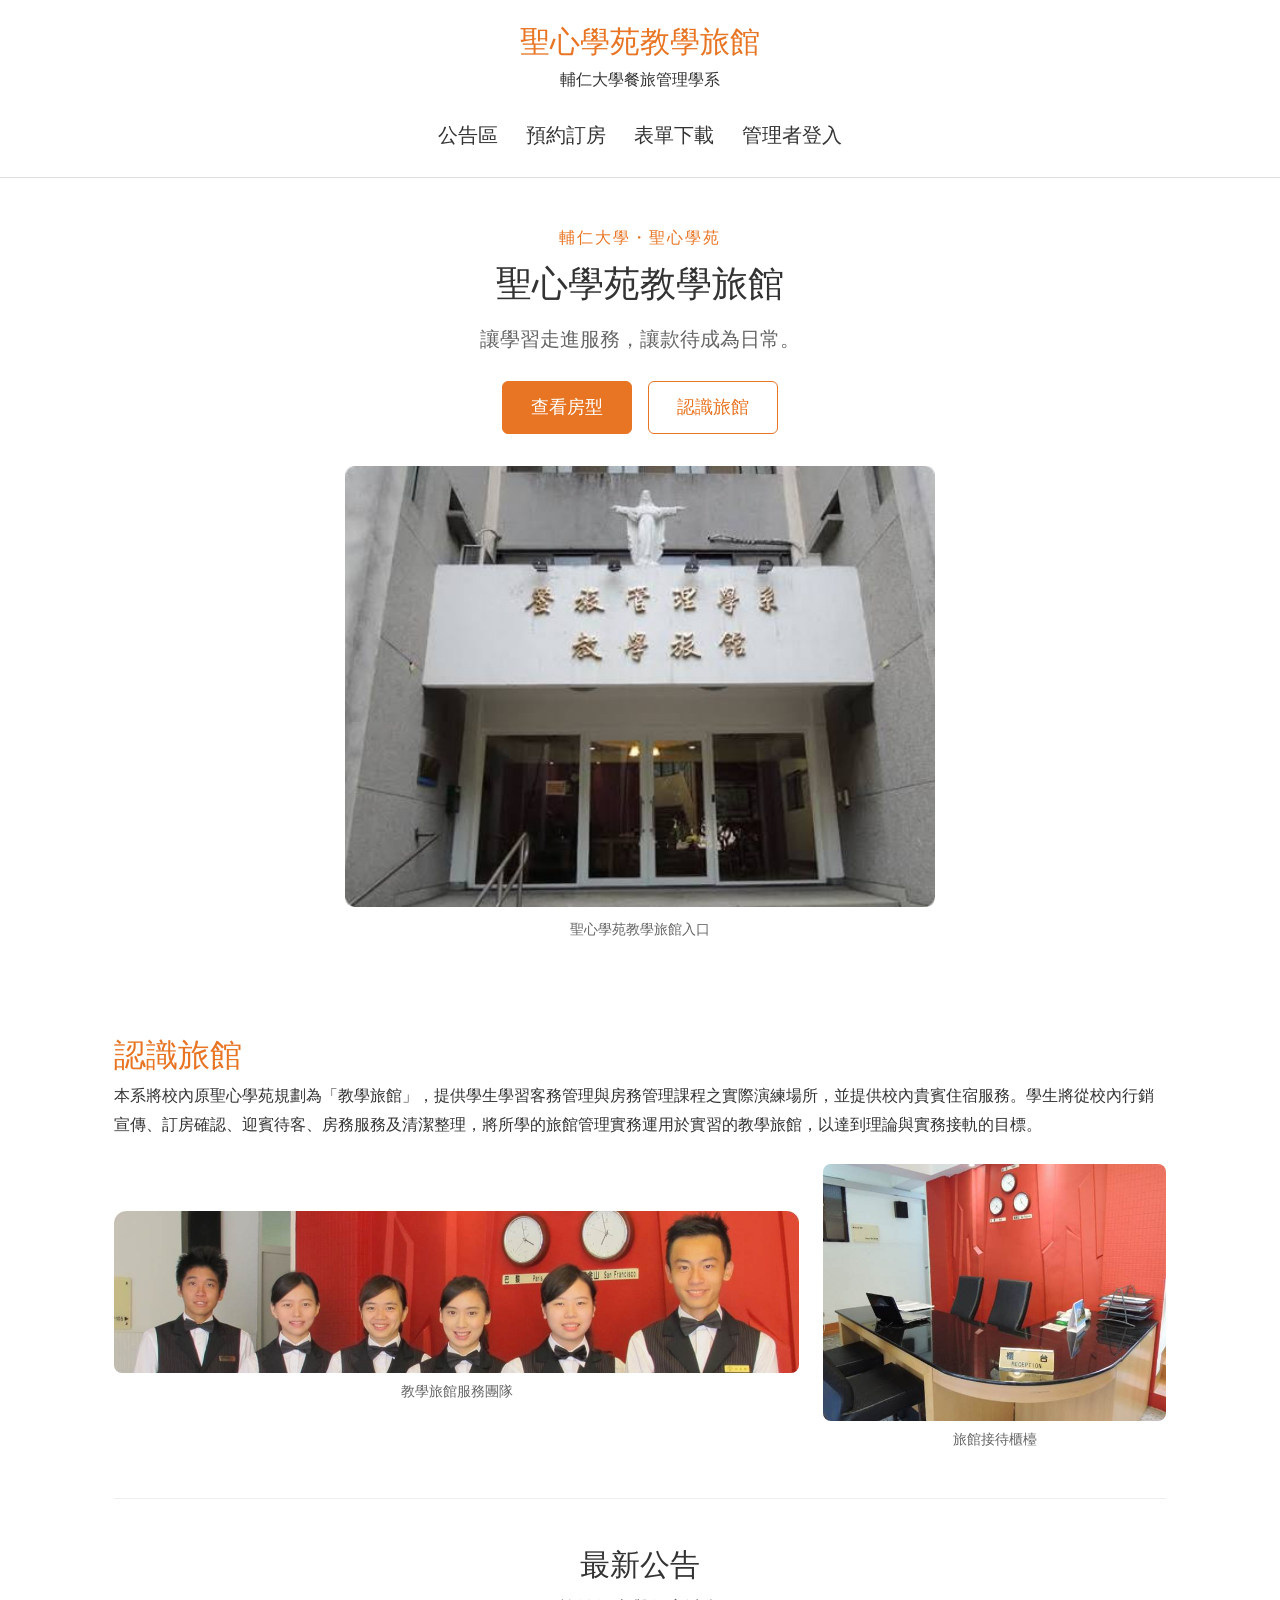
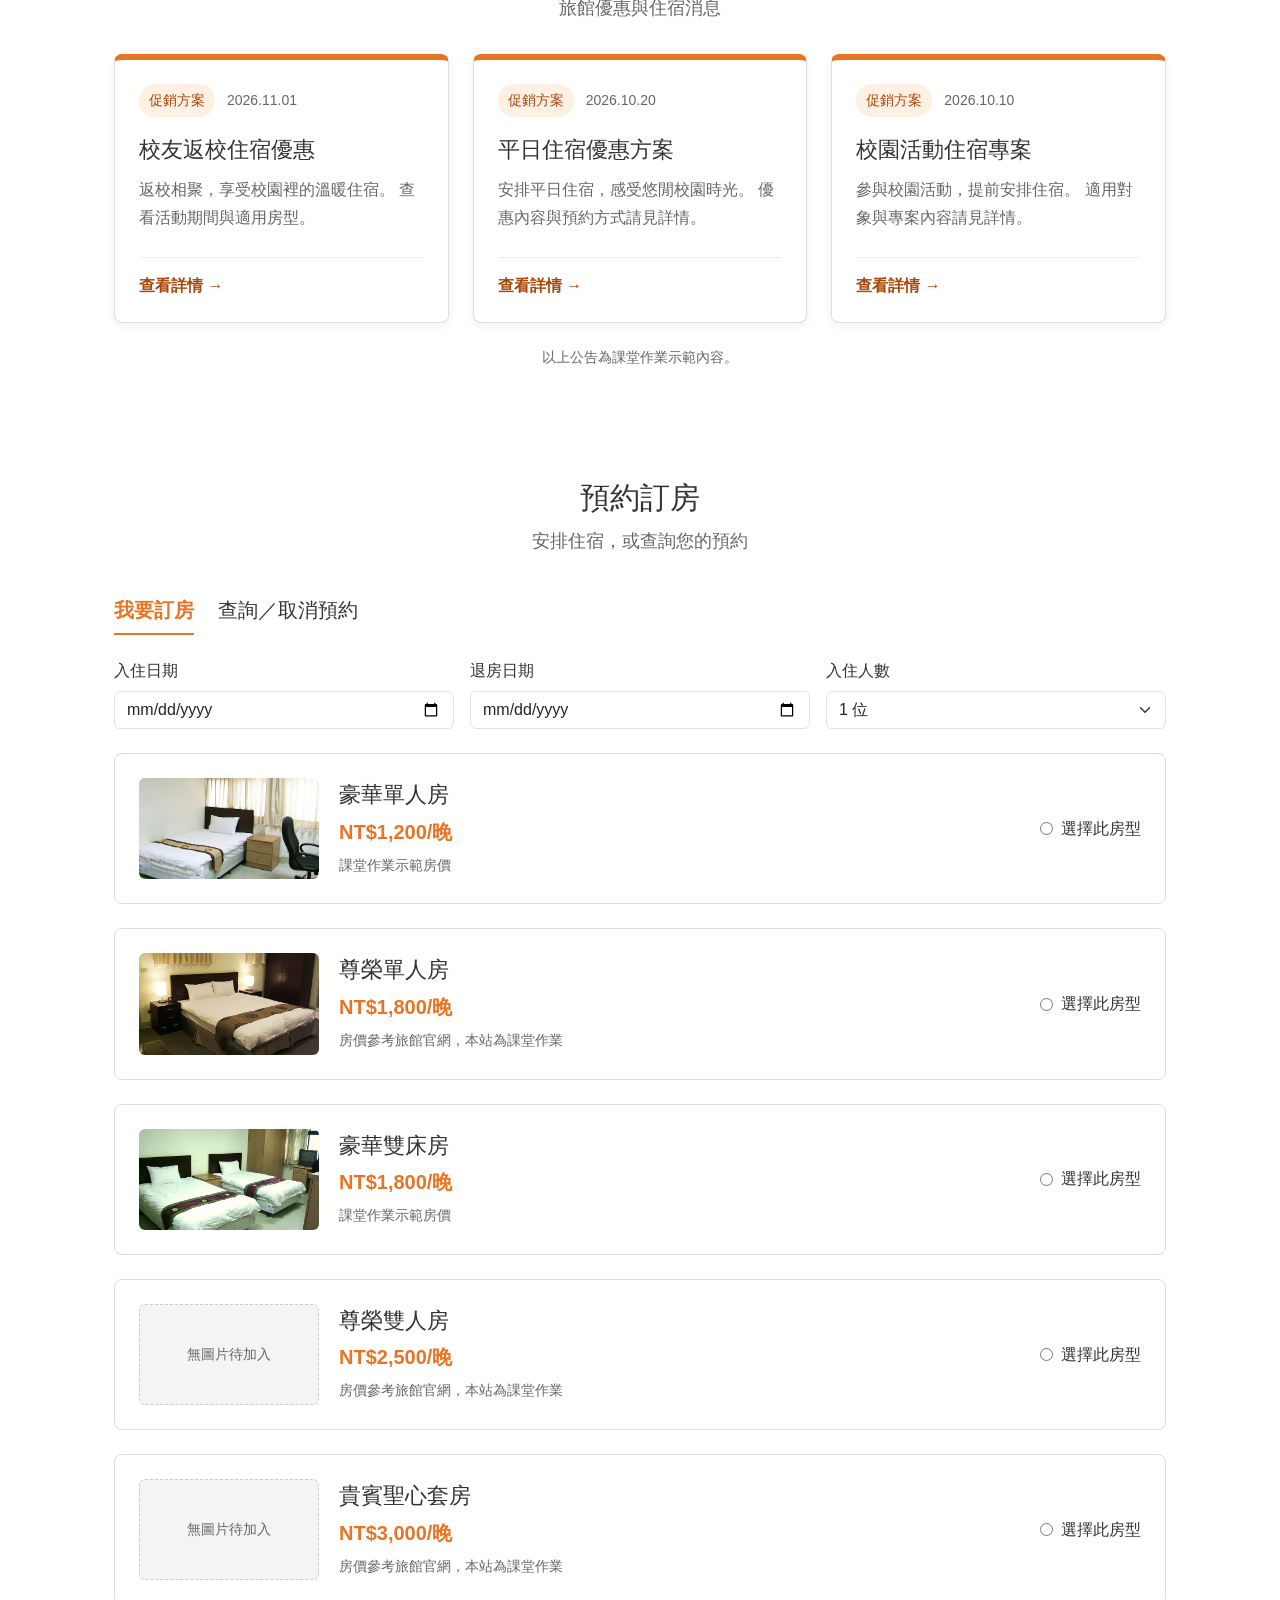
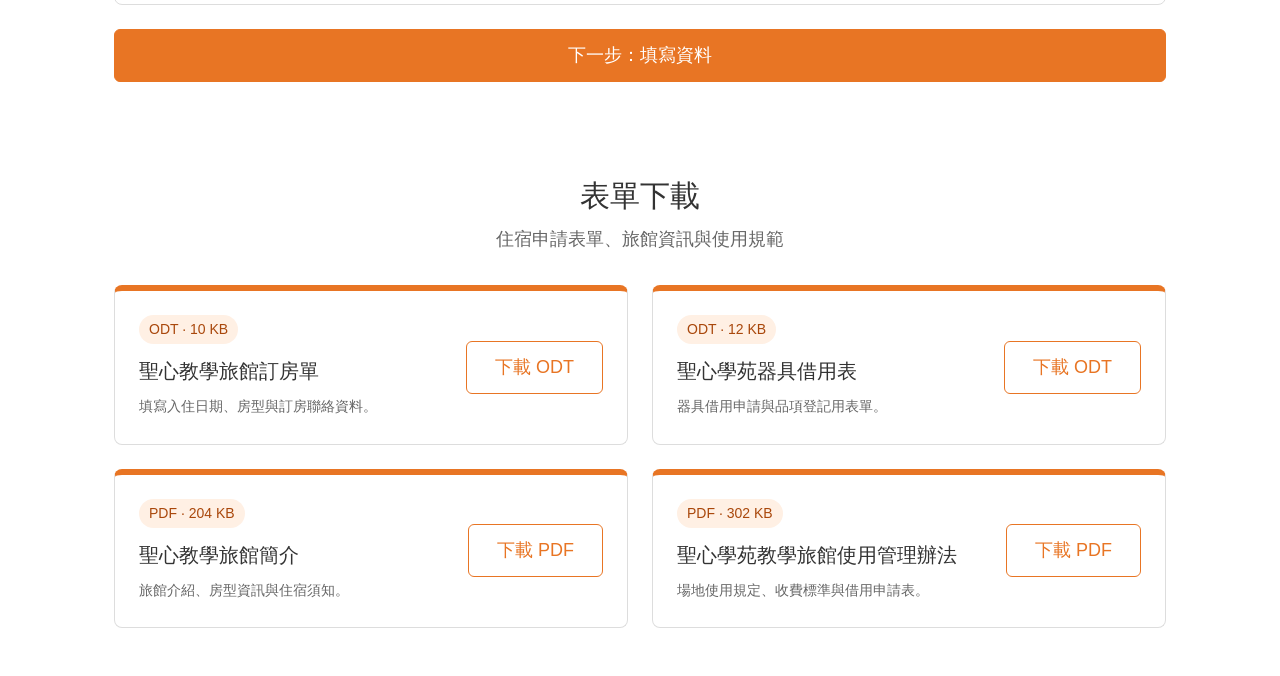
<file: 期中網站/index.html>
<!DOCTYPE html>
<html lang="zh-Hant">
  <head>
    <meta charset="UTF-8">
    <meta name="viewport" content="width=device-width, initial-scale=1.0">

    <title>聖心學苑教學旅館</title>

    <link rel="stylesheet" href="css/bootstrap.min.css">
    <link rel="stylesheet" href="style.css">
    <script src="script.js" defer></script>
  </head>

  <body id="top">
    <header class="site-header">
      <h1><a href="#top" aria-label="聖心學苑教學旅館，回到頁首">聖心學苑教學旅館</a></h1>
      <p>輔仁大學餐旅管理學系</p>

      <nav aria-label="主要導覽">
        <a href="#announcements">公告區</a>
        <a href="#booking">預約訂房</a>
        <a href="#downloads">表單下載</a>
        <button
          type="button"
          id="admin-login-button"
          data-bs-toggle="modal"
          data-bs-target="#admin-login-modal">
          管理者登入
        </button>
        <a href="#admin-panel" id="admin-panel-link" hidden>後臺管理</a>
        <button type="button" id="admin-logout" hidden>登出</button>
      </nav>
    </header>

    <main>
      <section class="hero" aria-labelledby="hero-title">
        <p class="hero-label">輔仁大學・聖心學苑</p>

        <h2 id="hero-title">聖心學苑教學旅館</h2>

        <p class="hero-description">讓學習走進服務，讓款待成為日常。</p>

        <div class="hero-actions">
          <a href="#booking" class="button-primary">查看房型</a>
          <a href="#hotel-intro" class="button-outline">認識旅館</a>
        </div>

        <figure class="hero-photo">
          <img
            src="images/hotel-entrance.jpg"
            alt="聖心學苑教學旅館入口"
            width="590"
            height="442"
          >
          <figcaption>聖心學苑教學旅館入口</figcaption>
        </figure>
      </section>
      <section id="hotel-intro">
        <h2>認識旅館</h2>

        <p>本系將校內原聖心學苑規劃為「教學旅館」，提供學生學習客務管理與房務管理課程之實際演練場所，並提供校內貴賓住宿服務。學生將從校內行銷宣傳、訂房確認、迎賓待客、房務服務及清潔整理，將所學的旅館管理實務運用於實習的教學旅館，以達到理論與實務接軌的目標。</p>

        <div class="intro-gallery">
          <figure>
            <img src="images/hotel-team.jpg" alt="聖心學苑教學旅館服務團隊合影" width="1252" height="296" loading="lazy">
            <figcaption>教學旅館服務團隊</figcaption>
          </figure>

          <figure>
            <img src="images/hotel-reception.jpg" alt="聖心學苑教學旅館接待櫃檯" width="584" height="439" loading="lazy">
            <figcaption>旅館接待櫃檯</figcaption>
          </figure>
        </div>
      </section>
      <section id="announcements">
        <div class="section-heading">
          <h2>最新公告</h2>
          <p>旅館優惠與住宿消息</p>
        </div>

        <div class="announcement-grid">
          <article class="announcement-card">
            <div class="announcement-meta">
              <span class="announcement-tag">促銷方案</span>
              <time datetime="2026-11-01">2026.11.01</time>
            </div>

            <h3>校友返校住宿優惠</h3>

            <p>
              返校相聚，享受校園裡的溫暖住宿。
              查看活動期間與適用房型。
            </p>

            <button type="button" class="announcement-detail" data-bs-toggle="modal" data-bs-target="#announcement-modal-1">
              查看詳情 →
            </button>
          </article>

          <article class="announcement-card">
            <div class="announcement-meta">
              <span class="announcement-tag">促銷方案</span>
              <time datetime="2026-10-20">2026.10.20</time>
            </div>

            <h3>平日住宿優惠方案</h3>

            <p>
              安排平日住宿，感受悠閒校園時光。
              優惠內容與預約方式請見詳情。
            </p>

            <button type="button" class="announcement-detail" data-bs-toggle="modal" data-bs-target="#announcement-modal-2">
              查看詳情 →
            </button>
          </article>

          <article class="announcement-card">
            <div class="announcement-meta">
              <span class="announcement-tag">促銷方案</span>
              <time datetime="2026-10-10">2026.10.10</time>
            </div>

            <h3>校園活動住宿專案</h3>

            <p>
              參與校園活動，提前安排住宿。
              適用對象與專案內容請見詳情。
            </p>

            <button type="button" class="announcement-detail" data-bs-toggle="modal" data-bs-target="#announcement-modal-3">
              查看詳情 →
            </button>
          </article>
        </div>

        <p class="demo-note">以上公告為課堂作業示範內容。</p>
      </section>

      <section id="booking">
        <div class="section-heading">
          <h2>預約訂房</h2>
          <p>安排住宿，或查詢您的預約</p>
        </div>

        <div class="nav nav-underline booking-tabs" role="tablist" aria-label="訂房功能">
          <button
            class="nav-link active"
            id="booking-tab"
            data-bs-toggle="tab"
            data-bs-target="#booking-panel"
            type="button"
            role="tab"
            aria-controls="booking-panel"
            aria-selected="true">
            我要訂房
          </button>

          <button
            class="nav-link"
            id="reservation-tab"
            data-bs-toggle="tab"
            data-bs-target="#reservation-panel"
            type="button"
            role="tab"
            aria-controls="reservation-panel"
            aria-selected="false">
            查詢／取消預約
          </button>
        </div>

        <div class="tab-content">
          <div class="tab-pane fade show active" id="booking-panel" role="tabpanel" aria-labelledby="booking-tab" tabindex="0">
            <form id="room-step" class="collapse show" data-bs-parent="#booking-panel">
              <div class="row g-3">
                <div class="col-md-4">
                  <label for="check-in" class="form-label">入住日期</label>
                  <input type="date" id="check-in" name="check-in" class="form-control" required>
                </div>

                <div class="col-md-4">
                  <label for="check-out" class="form-label">退房日期</label>
                  <input type="date" id="check-out" name="check-out" class="form-control" required>
                </div>

                <div class="col-md-4">
                  <label for="guest-count" class="form-label">入住人數</label>
                  <select id="guest-count" name="guest-count" class="form-select">
                    <option value="1">1 位</option>
                    <option value="2">2 位</option>
                  </select>
                </div>
              </div>

              <article class="room-card">
                <img class="room-media" src="images/deluxe-single.jpg" alt="豪華單人房，設有一張單人床與書桌" width="598" height="306" loading="lazy">
                <div>
                  <h3>豪華單人房</h3>
                  <p class="room-price">NT$1,200/晚</p>
                  <p class="room-note">課堂作業示範房價</p>
                </div>

                <label class="room-choice">
                  <input type="radio" name="room-type" value="deluxe-single" required>
                  選擇此房型
                </label>
              </article>

              <article class="room-card">
                <img class="room-media" src="images/premium-single.jpg" alt="尊榮單人房，設有床鋪與床頭燈" width="640" height="360" loading="lazy">
                <div>
                  <h3>尊榮單人房</h3>
                  <p class="room-price">NT$1,800/晚</p>
                  <p class="room-note">房價參考旅館官網，本站為課堂作業</p>
                </div>

                <label class="room-choice">
                  <input type="radio" name="room-type" value="premium-single" required>
                  選擇此房型
                </label>
              </article>

              <article class="room-card">
                <img class="room-media" src="images/deluxe-twin.jpg" alt="豪華雙床房，設有兩張單人床" width="640" height="360" loading="lazy">
                <div>
                  <h3>豪華雙床房</h3>
                  <p class="room-price">NT$1,800/晚</p>
                  <p class="room-note">課堂作業示範房價</p>
                </div>

                <label class="room-choice">
                  <input type="radio" name="room-type" value="deluxe-twin" required>
                  選擇此房型
                </label>
              </article>

              <article class="room-card">
                <div class="room-media room-placeholder">無圖片待加入</div>
                <div>
                  <h3>尊榮雙人房</h3>
                  <p class="room-price">NT$2,500/晚</p>
                  <p class="room-note">房價參考旅館官網，本站為課堂作業</p>
                </div>

                <label class="room-choice">
                  <input type="radio" name="room-type" value="premium-double" required>
                  選擇此房型
                </label>
              </article>

              <article class="room-card">
                <div class="room-media room-placeholder">無圖片待加入</div>
                <div>
                  <h3>貴賓聖心套房</h3>
                  <p class="room-price">NT$3,000/晚</p>
                  <p class="room-note">房價參考旅館官網，本站為課堂作業</p>
                </div>

                <label class="room-choice">
                  <input type="radio" name="room-type" value="vip-suite" required>
                  選擇此房型
                </label>
              </article>

              <button type="submit" class="button-primary booking-next" id="booking-next">
                下一步：填寫資料
              </button>
            </form>

            <div id="guest-details" class="collapse mt-4" data-bs-parent="#booking-panel">
              <h3 class="fs-4 mb-3">填寫預約資料</h3>

              <div class="row g-3">
                <div class="col-md-6">
                  <label for="guest-name" class="form-label">姓名</label>
                  <input type="text" id="guest-name" name="guest-name" class="form-control" autocomplete="name">
                </div>

                <div class="col-md-6">
                  <label for="guest-phone" class="form-label">聯絡電話</label>
                  <input type="tel" id="guest-phone" name="guest-phone" class="form-control" autocomplete="tel">
                </div>

                <div class="col-md-6">
                  <label for="guest-email" class="form-label">Email</label>
                  <input type="email" id="guest-email" name="guest-email" class="form-control" autocomplete="email">
                </div>

                <div class="col-md-6">
                  <label for="guest-identity" class="form-label">住宿身分</label>
                  <select id="guest-identity" name="guest-identity" class="form-select">
                    <option value="">請選擇住宿身分</option>
                    <option value="invited-guest">系所邀請之貴賓</option>
                    <option value="alumni">校友</option>
                    <option value="event-participant">輔大活動參與者</option>
                  </select>
                </div>

                <div class="col-12">
                  <label for="guest-note" class="form-label">備註（選填）</label>
                  <textarea id="guest-note" name="guest-note" class="form-control" rows="3" placeholder="如有特殊需求，請在這裡填寫。"></textarea>
                </div>

                <div class="booking-actions">
                  <button
                    type="button"
                    class="button-outline"
                    id="booking-back"
                    data-bs-toggle="collapse"
                    data-bs-target="#room-step"
                    aria-expanded="true"
                    aria-controls="room-step">
                    返回選房
                  </button>

                  <button type="button" class="button-primary" id="booking-confirm" data-bs-toggle="modal" data-bs-target="#booking-success-modal">
                    確認預約
                  </button>
                </div>
              </div>
            </div>
          </div>

          <div class="tab-pane fade" id="reservation-panel" role="tabpanel" aria-labelledby="reservation-tab" tabindex="0">
            <div class="row g-3">
              <div class="col-md-6">
                <label for="reservation-number" class="form-label">預約編號</label>
                <input type="text" id="reservation-number" name="reservation-number" class="form-control" placeholder="例如：DEMO001">
              </div>

              <div class="col-md-6">
                <label for="reservation-phone" class="form-label">聯絡電話</label>
                <input type="tel" id="reservation-phone" name="reservation-phone" class="form-control" autocomplete="tel" placeholder="請輸入訂房時填寫的電話">
              </div>
            </div>

            <button type="button"  class="button-primary mt-4" id="reservation-search" data-bs-toggle="collapse"  data-bs-target="#reservation-result"  aria-expanded="false"  aria-controls="reservation-result">
              查詢預約
            </button>
            <div id="reservation-result" class="collapse mt-4">
              <div class="card card-body">
                <h3 class="fs-4 mb-3">示範預約資料</h3>
                <p class="text-secondary small">課堂作業示範，非實際預約紀錄。</p>

                <dl class="row mb-0">
                  <dt class="col-sm-4">預約編號</dt>
                  <dd class="col-sm-8">DEMO001</dd>

                  <dt class="col-sm-4">預約人</dt>
                  <dd class="col-sm-8">示範住客</dd>

                  <dt class="col-sm-4">房型</dt>
                  <dd class="col-sm-8">豪華單人房</dd>

                  <dt class="col-sm-4">入住日期</dt>
                  <dd class="col-sm-8">2026/12/10</dd>

                  <dt class="col-sm-4">退房日期</dt>
                  <dd class="col-sm-8">2026/12/11</dd>

                  <dt class="col-sm-4">預約狀態</dt>
                  <dd class="col-sm-8">已預約</dd>
                </dl>

                <p class="text-secondary small mt-3">
                  住客入住當天無法自行取消，如需協助請聯絡管理者。
                </p>

                <button  type="button" class="button-outline align-self-start" data-bs-toggle="modal" data-bs-target="#cancel-reservation-modal">
                  取消預約
                </button>
              </div>
            </div>
          </div>
        </div>
      </section>

      <section id="downloads" aria-labelledby="downloads-title">
        <div class="section-heading">
          <h2 id="downloads-title">表單下載</h2>
          <p>住宿申請表單、旅館資訊與使用規範</p>
        </div>

        <div class="download-grid">
          <article class="download-card">
            <div>
              <span class="download-format">ODT · 10 KB</span>
              <h3>聖心教學旅館訂房單</h3>
              <p>填寫入住日期、房型與訂房聯絡資料。</p>
            </div>
            <a class="button-outline download-link" href="downloads/reservation-form.odt" download="聖心教學旅館訂房單.odt" aria-label="下載聖心教學旅館訂房單，ODT 檔">下載 ODT</a>
          </article>

          <article class="download-card">
            <div>
              <span class="download-format">ODT · 12 KB</span>
              <h3>聖心學苑器具借用表</h3>
              <p>器具借用申請與品項登記用表單。</p>
            </div>
            <a class="button-outline download-link" href="downloads/equipment-loan-form.odt" download="聖心學苑器具借用表.odt" aria-label="下載聖心學苑器具借用表，ODT 檔">下載 ODT</a>
          </article>

          <article class="download-card">
            <div>
              <span class="download-format">PDF · 204 KB</span>
              <h3>聖心教學旅館簡介</h3>
              <p>旅館介紹、房型資訊與住宿須知。</p>
            </div>
            <a class="button-outline download-link" href="downloads/hotel-introduction.pdf" download="聖心教學旅館簡介.pdf" aria-label="下載聖心教學旅館簡介，PDF 檔">下載 PDF</a>
          </article>

          <article class="download-card">
            <div>
              <span class="download-format">PDF · 302 KB</span>
              <h3>聖心學苑教學旅館使用管理辦法</h3>
              <p>場地使用規定、收費標準與借用申請表。</p>
            </div>
            <a class="button-outline download-link" href="downloads/hotel-usage-rules.pdf" download="聖心學苑教學旅館使用管理辦法.pdf" aria-label="下載聖心學苑教學旅館使用管理辦法，PDF 檔">下載 PDF</a>
          </article>
        </div>
      </section>

      <section id="admin-panel" tabindex="-1" hidden>
        <div class="section-heading">
          <h2>後臺管理</h2>
          <p>管理訂房、公告與營運報表</p>
        </div>

        <div class="nav nav-underline admin-tabs" role="tablist" aria-label="管理功能">
          <button
            type="button"
            class="nav-link active"
            id="admin-bookings-tab"
            data-bs-toggle="tab"
            data-bs-target="#admin-bookings-panel"
            role="tab"
            aria-controls="admin-bookings-panel"
            aria-selected="true">
            訂房管理
          </button>

          <button
            type="button"
            class="nav-link"
            id="admin-announcements-tab"
            data-bs-toggle="tab"
            data-bs-target="#admin-announcements-panel"
            role="tab"
            aria-controls="admin-announcements-panel"
            aria-selected="false">
            公告管理
          </button>

          <button
            type="button"
            class="nav-link"
            id="admin-reports-tab"
            data-bs-toggle="tab"
            data-bs-target="#admin-reports-panel"
            role="tab"
            aria-controls="admin-reports-panel"
            aria-selected="false">
            營運報表
          </button>
        </div>

        <div class="tab-content">
          <div class="tab-pane fade show active" id="admin-bookings-panel" role="tabpanel" aria-labelledby="admin-bookings-tab" tabindex="0">
            <div class="table-responsive">
              <table class="table table-bordered align-middle text-nowrap admin-table">
                <caption class="caption-top">課堂作業示範訂房資料</caption>

                <thead>
                  <tr>
                    <th scope="col">預約編號</th>
                    <th scope="col">預約人</th>
                    <th scope="col">房型</th>
                    <th scope="col">入住／退房</th>
                    <th scope="col">狀態</th>
                    <th scope="col">操作</th>
                  </tr>
                </thead>

                <tbody>
                  <tr>
                    <th scope="row">DEMO001</th>
                    <td>示範住客</td>
                    <td>豪華單人房</td>
                    <td>2026/12/10～2026/12/11</td>
                    <td>已預約</td>
                    <td>
                      <button type="button" class="button-outline" data-bs-toggle="modal" data-bs-target="#admin-booking-edit-modal">修改</button>
                      <button type="button" class="button-outline" data-bs-toggle="modal" data-bs-target="#admin-booking-cancel-modal">取消</button>
                    </td>
                  </tr>
                </tbody>
              </table>
            </div>
          </div>

          <div class="tab-pane fade" id="admin-announcements-panel" role="tabpanel" aria-labelledby="admin-announcements-tab" tabindex="0">
            <div class="d-flex justify-content-end mb-3">
              <button
                type="button"
                class="button-primary"
                id="announcement-add"
                data-bs-toggle="modal"
                data-bs-target="#announcement-editor-modal">
                新增公告
              </button>
            </div>

            <div class="table-responsive">
              <table class="table table-bordered align-middle text-nowrap admin-table">
                <caption class="caption-top">課堂作業示範公告資料</caption>

                <thead>
                  <tr>
                    <th scope="col">公告標題</th>
                    <th scope="col">促銷期間</th>
                    <th scope="col">操作</th>
                  </tr>
                </thead>

                <tbody>
                  <tr>
                    <th scope="row">校友返校住宿優惠</th>
                    <td>2026/11/01～2026/12/31</td>
                    <td>
                      <button type="button" class="button-outline" data-bs-toggle="modal" data-bs-target="#announcement-edit-modal-1">修改</button>
                      <button type="button" class="button-outline" data-bs-toggle="modal" data-bs-target="#announcement-delete-modal">刪除</button>
                    </td>
                  </tr>

                  <tr>
                    <th scope="row">平日住宿優惠方案</th>
                    <td>2026/10/20～2026/12/20</td>
                    <td>
                      <button type="button" class="button-outline" data-bs-toggle="modal" data-bs-target="#announcement-edit-modal-2">修改</button>
                      <button type="button" class="button-outline" data-bs-toggle="modal" data-bs-target="#announcement-delete-modal">刪除</button>
                    </td>
                  </tr>

                  <tr>
                    <th scope="row">校園活動住宿專案</th>
                    <td>2026/10/10～2026/11/30</td>
                    <td>
                      <button type="button" class="button-outline" data-bs-toggle="modal" data-bs-target="#announcement-edit-modal-3">修改</button>
                      <button type="button" class="button-outline" data-bs-toggle="modal" data-bs-target="#announcement-delete-modal">刪除</button>
                    </td>
                  </tr>
                </tbody>
              </table>
            </div>
          </div>

          <div class="tab-pane fade" id="admin-reports-panel" role="tabpanel" aria-labelledby="admin-reports-tab" tabindex="0">
            <section id="reports">
              <div class="nav nav-underline report-tabs" role="tablist" aria-label="營運報表分類">
                <button
                  type="button"
                  class="nav-link active"
                  id="monthly-report-tab"
                  data-bs-toggle="tab"
                  data-bs-target="#monthly-report-panel"
                  role="tab"
                  aria-controls="monthly-report-panel"
                  aria-selected="true">
                  每月營運
                </button>

                <button
                  type="button"
                  class="nav-link"
                  id="room-report-tab"
                  data-bs-toggle="tab"
                  data-bs-target="#room-report-panel"
                  role="tab"
                  aria-controls="room-report-panel"
                  aria-selected="false">
                  房型營運
                </button>
              </div>

              <div class="tab-content">
                <div class="tab-pane fade show active" id="monthly-report-panel" role="tabpanel" aria-labelledby="monthly-report-tab" tabindex="0">
                  <p class="text-secondary small">以下為課堂作業的年度模擬統計。</p>
                  <div class="row g-3">
                    <div class="col-md-4">
                      <div class="card card-body text-center h-100 report-stat">
                        <h3 class="fs-5 mb-3">已住房晚數</h3>
                        <p class="report-value mb-0">960 房晚</p>
                      </div>
                    </div>

                    <div class="col-md-4">
                      <div class="card card-body text-center h-100 report-stat">
                        <h3 class="fs-5 mb-3">年度入住率</h3>
                        <p class="report-value mb-0">50.0%</p>
                        <p class="small text-secondary mt-2 mb-0">960 ÷ 1,920 可售房晚</p>
                      </div>
                    </div>

                    <div class="col-md-4">
                      <div class="card card-body text-center h-100 report-stat">
                        <h3 class="fs-5 mb-3">年度總營收</h3>
                        <p class="report-value mb-0">NT$1,440,000</p>
                      </div>
                    </div>
                  </div>

                  <div class="table-responsive mt-4">
                    <table class="table table-bordered align-middle text-nowrap admin-table" id="monthly-report-table">
                      <caption class="caption-top">2026 年每月營運明細（示範）</caption>
                      <thead>
                        <tr>
                          <th scope="col">月份</th>
                          <th scope="col" class="text-end">已住房晚數</th>
                          <th scope="col" class="text-end">可售房晚數</th>
                          <th scope="col" class="text-end">入住率</th>
                          <th scope="col" class="text-end">營收</th>
                        </tr>
                      </thead>
                      <tbody>
                        <tr>
                          <th scope="row">1 月</th>
                          <td class="text-end">64</td>
                          <td class="text-end">160</td>
                          <td class="text-end">40.0%</td>
                          <td class="text-end">NT$96,000</td>
                        </tr>
                        <tr>
                          <th scope="row">2 月</th>
                          <td class="text-end">88</td>
                          <td class="text-end">160</td>
                          <td class="text-end">55.0%</td>
                          <td class="text-end">NT$132,000</td>
                        </tr>
                        <tr>
                          <th scope="row">3 月</th>
                          <td class="text-end">80</td>
                          <td class="text-end">160</td>
                          <td class="text-end">50.0%</td>
                          <td class="text-end">NT$120,000</td>
                        </tr>
                        <tr>
                          <th scope="row">4 月</th>
                          <td class="text-end">72</td>
                          <td class="text-end">160</td>
                          <td class="text-end">45.0%</td>
                          <td class="text-end">NT$108,000</td>
                        </tr>
                        <tr>
                          <th scope="row">5 月</th>
                          <td class="text-end">76</td>
                          <td class="text-end">160</td>
                          <td class="text-end">47.5%</td>
                          <td class="text-end">NT$114,000</td>
                        </tr>
                        <tr>
                          <th scope="row">6 月</th>
                          <td class="text-end">76</td>
                          <td class="text-end">160</td>
                          <td class="text-end">47.5%</td>
                          <td class="text-end">NT$114,000</td>
                        </tr>
                        <tr>
                          <th scope="row">7 月</th>
                          <td class="text-end">96</td>
                          <td class="text-end">160</td>
                          <td class="text-end">60.0%</td>
                          <td class="text-end">NT$144,000</td>
                        </tr>
                        <tr>
                          <th scope="row">8 月</th>
                          <td class="text-end">104</td>
                          <td class="text-end">160</td>
                          <td class="text-end">65.0%</td>
                          <td class="text-end">NT$156,000</td>
                        </tr>
                        <tr>
                          <th scope="row">9 月</th>
                          <td class="text-end">88</td>
                          <td class="text-end">160</td>
                          <td class="text-end">55.0%</td>
                          <td class="text-end">NT$132,000</td>
                        </tr>
                        <tr>
                          <th scope="row">10 月</th>
                          <td class="text-end">72</td>
                          <td class="text-end">160</td>
                          <td class="text-end">45.0%</td>
                          <td class="text-end">NT$108,000</td>
                        </tr>
                        <tr>
                          <th scope="row">11 月</th>
                          <td class="text-end">64</td>
                          <td class="text-end">160</td>
                          <td class="text-end">40.0%</td>
                          <td class="text-end">NT$96,000</td>
                        </tr>
                        <tr>
                          <th scope="row">12 月</th>
                          <td class="text-end">80</td>
                          <td class="text-end">160</td>
                          <td class="text-end">50.0%</td>
                          <td class="text-end">NT$120,000</td>
                        </tr>
                      </tbody>
                      <tfoot class="fw-bold">
                        <tr>
                          <th scope="row">全年合計</th>
                          <td class="text-end">960</td>
                          <td class="text-end">1,920</td>
                          <td class="text-end">50.0%</td>
                          <td class="text-end">NT$1,440,000</td>
                        </tr>
                      </tfoot>
                    </table>
                  </div>

                  <p class="text-secondary small mb-0">示範設定：每月可售 160 房晚，平均每房晚營收 NT$1,500，非旅館實際營運資料。</p>
                </div>

                <div class="tab-pane fade" id="room-report-panel" role="tabpanel" aria-labelledby="room-report-tab" tabindex="0">
                  <p class="text-secondary small">以下為課堂作業的年度房型模擬統計。</p>

                  <div class="table-responsive">
                    <table class="table table-bordered align-middle text-nowrap admin-table" id="room-report-table">
                      <caption class="caption-top">2026 年房型營運明細（示範）</caption>
                      <thead>
                        <tr>
                          <th scope="col">房型</th>
                          <th scope="col" class="text-end">每晚房價</th>
                          <th scope="col" class="text-end">已住房晚數</th>
                          <th scope="col" class="text-end">可售房晚數</th>
                          <th scope="col" class="text-end">入住率</th>
                          <th scope="col" class="text-end">營收</th>
                        </tr>
                      </thead>
                      <tbody>
                        <tr>
                          <th scope="row">豪華單人房</th>
                          <td class="text-end">NT$1,200</td>
                          <td class="text-end">670</td>
                          <td class="text-end">1,320</td>
                          <td class="text-end">50.8%</td>
                          <td class="text-end">NT$804,000</td>
                        </tr>
                        <tr>
                          <th scope="row">尊榮單人房</th>
                          <td class="text-end">NT$1,800</td>
                          <td class="text-end">60</td>
                          <td class="text-end">120</td>
                          <td class="text-end">50.0%</td>
                          <td class="text-end">NT$108,000</td>
                        </tr>
                        <tr>
                          <th scope="row">豪華雙床房</th>
                          <td class="text-end">NT$1,800</td>
                          <td class="text-end">110</td>
                          <td class="text-end">240</td>
                          <td class="text-end">45.8%</td>
                          <td class="text-end">NT$198,000</td>
                        </tr>
                        <tr>
                          <th scope="row">尊榮雙人房</th>
                          <td class="text-end">NT$2,500</td>
                          <td class="text-end">60</td>
                          <td class="text-end">120</td>
                          <td class="text-end">50.0%</td>
                          <td class="text-end">NT$150,000</td>
                        </tr>
                        <tr>
                          <th scope="row">貴賓聖心套房</th>
                          <td class="text-end">NT$3,000</td>
                          <td class="text-end">60</td>
                          <td class="text-end">120</td>
                          <td class="text-end">50.0%</td>
                          <td class="text-end">NT$180,000</td>
                        </tr>
                      </tbody>
                      <tfoot class="fw-bold">
                        <tr>
                          <th scope="row" colspan="2">合計</th>
                          <td class="text-end">960</td>
                          <td class="text-end">1,920</td>
                          <td class="text-end">50.0%</td>
                          <td class="text-end">NT$1,440,000</td>
                        </tr>
                      </tfoot>
                    </table>
                  </div>

                  <p class="text-secondary small mb-0">可售房晚為示範設定；入住率＝已住房晚數 ÷ 可售房晚數，營收＝每晚房價 × 已住房晚數，非旅館實際營運資料。</p>
                </div>
              </div>
            </section>
          </div>
        </div>
      </section>
    </main>

    <div class="modal fade announcement-modal" id="announcement-modal-1" tabindex="-1" aria-labelledby="announcement-title-1" aria-hidden="true">
      <div class="modal-dialog modal-dialog-centered modal-dialog-scrollable">
        <div class="modal-content">
          <div class="modal-header">
            <h2 class="modal-title" id="announcement-title-1">校友返校住宿優惠</h2>
            <button type="button" class="btn-close" data-bs-dismiss="modal" aria-label="關閉公告"></button>
          </div>
          <div class="modal-body">
            <p class="announcement-date">公告日期：<time datetime="2026-11-01">2026.11.01</time></p>
            <p>活動期間：2026/11/01 至 2026/12/31</p>
            <p>適用對象：返校參與活動之校友。</p>
            <p>優惠內容：活動期間預約住宿，可享指定房型九折優惠。</p>
            <p>預約時請於備註填寫「校友返校優惠」。</p>
            <p class="announcement-disclaimer">本公告為課堂作業示範內容，非實際優惠。</p>
          </div>
        </div>
      </div>
    </div>

    <div class="modal fade announcement-modal" id="announcement-modal-2" tabindex="-1" aria-labelledby="announcement-title-2" aria-hidden="true">
      <div class="modal-dialog modal-dialog-centered modal-dialog-scrollable">
        <div class="modal-content">
          <div class="modal-header">
            <h2 class="modal-title" id="announcement-title-2">平日住宿優惠方案</h2>
            <button type="button" class="btn-close" data-bs-dismiss="modal" aria-label="關閉公告"></button>
          </div>
          <div class="modal-body">
            <p class="announcement-date">公告日期：<time datetime="2026-10-20">2026.10.20</time></p>
            <p>活動期間：2026/10/20 至 2026/12/20</p>
            <p>適用對象：符合本館住宿資格之住客。</p>
            <p>優惠內容：週一至週四入住指定房型，可享平日住宿優惠，例假日不適用。</p>
            <p>詳細條件請洽旅館服務人員。</p>
            <p class="announcement-disclaimer">本公告為課堂作業示範內容，非實際優惠。</p>
          </div>
        </div>
      </div>
    </div>

    <div class="modal fade announcement-modal" id="announcement-modal-3" tabindex="-1" aria-labelledby="announcement-title-3" aria-hidden="true">
      <div class="modal-dialog modal-dialog-centered modal-dialog-scrollable">
        <div class="modal-content">
          <div class="modal-header">
            <h2 class="modal-title" id="announcement-title-3">校園活動住宿專案</h2>
            <button type="button" class="btn-close" data-bs-dismiss="modal" aria-label="關閉公告"></button>
          </div>
          <div class="modal-body">
            <p class="announcement-date">公告日期：<time datetime="2026-10-10">2026.10.10</time></p>
            <p>活動期間：2026/10/10 至 2026/11/30</p>
            <p>適用對象：參與輔仁大學校園活動者。</p>
            <p>優惠內容：配合校園活動提供指定房型住宿專案。</p>
            <p>預約時請於備註填寫活動名稱。</p>
            <p class="announcement-disclaimer">本公告為課堂作業示範內容，非實際優惠。</p>
          </div>
        </div>
      </div>
    </div>

    <div class="modal fade" id="cancel-reservation-modal" tabindex="-1" aria-labelledby="cancel-reservation-title" aria-hidden="true">
      <div class="modal-dialog modal-dialog-centered">
        <div class="modal-content">
          <div class="modal-header">
            <h2 class="modal-title fs-4" id="cancel-reservation-title">取消預約確認</h2>
            <button type="button" class="btn-close" data-bs-dismiss="modal" aria-label="關閉視窗"></button>
          </div>

          <div class="modal-body">
            <p>確定要取消預約 DEMO001 嗎？</p>
            <p class="mb-0">房型：豪華單人房<br>住宿日期：2026/12/10 至 2026/12/11</p>
          </div>

          <div class="modal-footer">
            <button type="button" class="button-outline" data-bs-dismiss="modal">
              保留預約
            </button>

            <button type="button" class="button-primary" id="reservation-cancel-confirm" disabled>
              確認取消
            </button>
          </div>
        </div>
      </div>
    </div>

    <div class="modal fade" id="admin-login-modal" tabindex="-1" aria-labelledby="admin-login-title" aria-hidden="true">
      <div class="modal-dialog modal-dialog-centered">
        <form class="modal-content" id="admin-login-form">
          <div class="modal-header">
            <h2 class="modal-title fs-4" id="admin-login-title">管理者登入</h2>
            <button type="button" class="btn-close" data-bs-dismiss="modal" aria-label="關閉登入視窗"></button>
          </div>

          <div class="modal-body">
            <p class="text-secondary small" id="admin-login-hint">純前端示範登入：帳號 admin，密碼 1234。</p>
            <div class="mb-3">
              <label for="admin-account" class="form-label">帳號</label>
              <input type="text" id="admin-account" name="admin-account" class="form-control" autocomplete="username" aria-describedby="admin-login-hint" required>
            </div>

            <div>
              <label for="admin-password" class="form-label">密碼</label>
              <input type="password" id="admin-password" name="admin-password" class="form-control" autocomplete="current-password" aria-describedby="admin-login-hint" required>
            </div>

            <p class="text-danger small mt-3 mb-0" id="admin-login-error" role="alert" hidden>帳號或密碼錯誤，請重新輸入。</p>
          </div>

          <div class="modal-footer">
            <button type="button" class="button-outline" data-bs-dismiss="modal">
              取消
            </button>

            <button type="submit" class="button-primary" id="admin-submit">
              登入
            </button>
          </div>
        </form>
      </div>
    </div>

    <div class="modal fade" id="announcement-editor-modal" tabindex="-1" aria-labelledby="announcement-editor-title" aria-hidden="true">
      <div class="modal-dialog modal-dialog-centered modal-dialog-scrollable">
        <div class="modal-content">
          <div class="modal-header">
            <h2 class="modal-title fs-4" id="announcement-editor-title">新增公告</h2>
            <button type="button" class="btn-close" data-bs-dismiss="modal" aria-label="關閉公告編輯視窗"></button>
          </div>

          <div class="modal-body">
            <div class="row g-3">
              <div class="col-12">
                <label for="announcement-title" class="form-label">公告標題</label>
                <input type="text" id="announcement-title" name="announcement-title" class="form-control">
              </div>

              <div class="col-md-6">
                <label for="announcement-start" class="form-label">促銷開始日期</label>
                <input type="date" id="announcement-start" name="announcement-start" class="form-control">
              </div>

              <div class="col-md-6">
                <label for="announcement-end" class="form-label">促銷結束日期</label>
                <input type="date" id="announcement-end" name="announcement-end" class="form-control">
              </div>

              <div class="col-12">
                <label for="announcement-content" class="form-label">公告內容</label>
                <textarea id="announcement-content" name="announcement-content" class="form-control" rows="5"></textarea>
              </div>
            </div>
          </div>

          <div class="modal-footer">
            <button type="button" class="button-outline" data-bs-dismiss="modal">
              取消
            </button>

            <button type="button" class="button-primary" id="announcement-save" disabled>
              儲存公告
            </button>
          </div>
        </div>
      </div>
    </div>

    <div class="modal fade" id="announcement-delete-modal" tabindex="-1" aria-labelledby="announcement-delete-title" aria-hidden="true">
      <div class="modal-dialog modal-dialog-centered">
        <div class="modal-content">
          <div class="modal-header">
            <h2 class="modal-title fs-4" id="announcement-delete-title">刪除公告確認</h2>
            <button type="button" class="btn-close" data-bs-dismiss="modal" aria-label="關閉刪除確認視窗"></button>
          </div>

          <div class="modal-body">
            <p class="mb-0">確定要刪除這則公告嗎？</p>
          </div>

          <div class="modal-footer">
            <button type="button" class="button-outline" data-bs-dismiss="modal">
              保留公告
            </button>

            <button type="button" class="button-primary" id="announcement-delete-confirm" disabled>
              確認刪除
            </button>
          </div>
        </div>
      </div>
    </div>

    <div class="modal fade" id="announcement-edit-modal-1" tabindex="-1" aria-labelledby="announcement-edit-title-1" aria-hidden="true">
      <div class="modal-dialog modal-dialog-centered modal-dialog-scrollable">
        <div class="modal-content">
          <div class="modal-header">
            <h2 class="modal-title fs-4" id="announcement-edit-title-1">修改公告</h2>
            <button type="button" class="btn-close" data-bs-dismiss="modal" aria-label="關閉修改視窗"></button>
          </div>

          <div class="modal-body">
            <div class="row g-3">
              <div class="col-12">
                <label for="edit-title-1" class="form-label">公告標題</label>
                <input type="text" id="edit-title-1" class="form-control" value="校友返校住宿優惠">
              </div>

              <div class="col-md-6">
                <label for="edit-start-1" class="form-label">促銷開始日期</label>
                <input type="date" id="edit-start-1" class="form-control" value="2026-11-01">
              </div>

              <div class="col-md-6">
                <label for="edit-end-1" class="form-label">促銷結束日期</label>
                <input type="date" id="edit-end-1" class="form-control" value="2026-12-31">
              </div>

              <div class="col-12">
                <label for="edit-content-1" class="form-label">公告內容</label>
                <textarea id="edit-content-1" class="form-control" rows="6">適用對象：返校參與活動之校友。
                優惠內容：活動期間預約住宿，可享指定房型九折優惠。
                預約時請於備註填寫「校友返校優惠」。
                本公告為課堂作業示範內容，非實際優惠。
                </textarea>
              </div>
            </div>
          </div>

          <div class="modal-footer">
            <button type="button" class="button-outline" data-bs-dismiss="modal">
              取消
            </button>

            <button type="button" class="button-primary" id="announcement-update-1" disabled>
              儲存修改
            </button>
          </div>
        </div>
      </div>
    </div>

    <div class="modal fade" id="announcement-edit-modal-2" tabindex="-1" aria-labelledby="announcement-edit-title-2" aria-hidden="true">
      <div class="modal-dialog modal-dialog-centered modal-dialog-scrollable">
        <div class="modal-content">
          <div class="modal-header">
            <h2 class="modal-title fs-4" id="announcement-edit-title-2">修改公告</h2>
            <button type="button" class="btn-close" data-bs-dismiss="modal" aria-label="關閉修改視窗"></button>
          </div>

          <div class="modal-body">
            <div class="row g-3">
              <div class="col-12">
                <label for="edit-title-2" class="form-label">公告標題</label>
                <input type="text" id="edit-title-2" class="form-control" value="平日住宿優惠方案">
              </div>

              <div class="col-md-6">
                <label for="edit-start-2" class="form-label">促銷開始日期</label>
                <input type="date" id="edit-start-2" class="form-control" value="2026-10-20">
              </div>

              <div class="col-md-6">
                <label for="edit-end-2" class="form-label">促銷結束日期</label>
                <input type="date" id="edit-end-2" class="form-control" value="2026-12-20">
              </div>

              <div class="col-12">
                <label for="edit-content-2" class="form-label">公告內容</label>
                <textarea id="edit-content-2" class="form-control" rows="6">適用對象：符合本館住宿資格之住客。

優惠內容：週一至週四入住指定房型，可享平日住宿優惠，例假日不適用。

詳細條件請洽旅館服務人員。

本公告為課堂作業示範內容，非實際優惠。</textarea>
              </div>
            </div>
          </div>

          <div class="modal-footer">
            <button type="button" class="button-outline" data-bs-dismiss="modal">
              取消
            </button>

            <button type="button" class="button-primary" id="announcement-update-2" disabled>
              儲存修改
            </button>
          </div>
        </div>
      </div>
    </div>

    <div class="modal fade" id="announcement-edit-modal-3" tabindex="-1" aria-labelledby="announcement-edit-title-3" aria-hidden="true">
      <div class="modal-dialog modal-dialog-centered modal-dialog-scrollable">
        <div class="modal-content">
          <div class="modal-header">
            <h2 class="modal-title fs-4" id="announcement-edit-title-3">修改公告</h2>
            <button type="button" class="btn-close" data-bs-dismiss="modal" aria-label="關閉修改視窗"></button>
          </div>

          <div class="modal-body">
            <div class="row g-3">
              <div class="col-12">
                <label for="edit-title-3" class="form-label">公告標題</label>
                <input type="text" id="edit-title-3" class="form-control" value="校園活動住宿專案">
              </div>

              <div class="col-md-6">
                <label for="edit-start-3" class="form-label">促銷開始日期</label>
                <input type="date" id="edit-start-3" class="form-control" value="2026-10-10">
              </div>

              <div class="col-md-6">
                <label for="edit-end-3" class="form-label">促銷結束日期</label>
                <input type="date" id="edit-end-3" class="form-control" value="2026-11-30">
              </div>

              <div class="col-12">
                <label for="edit-content-3" class="form-label">公告內容</label>
                <textarea id="edit-content-3" class="form-control" rows="6">適用對象：參與輔仁大學校園活動者。

優惠內容：配合校園活動提供指定房型住宿專案。

預約時請於備註填寫活動名稱。

本公告為課堂作業示範內容，非實際優惠。</textarea>
              </div>
            </div>
          </div>

          <div class="modal-footer">
            <button type="button" class="button-outline" data-bs-dismiss="modal">
              取消
            </button>

            <button type="button" class="button-primary" id="announcement-update-3" disabled>
              儲存修改
            </button>
          </div>
        </div>
      </div>
    </div>

    <div class="modal fade" id="admin-booking-edit-modal" tabindex="-1" aria-labelledby="admin-booking-edit-title" aria-hidden="true">
      <div class="modal-dialog modal-dialog-centered modal-dialog-scrollable">
        <div class="modal-content">
          <div class="modal-header">
            <h2 class="modal-title fs-4" id="admin-booking-edit-title">修改預約</h2>
            <button type="button" class="btn-close" data-bs-dismiss="modal" aria-label="關閉修改預約視窗"></button>
          </div>

          <div class="modal-body">
            <div class="row g-3">
              <div class="col-md-6">
                <label for="admin-edit-number" class="form-label">預約編號</label>
                <input type="text" id="admin-edit-number" name="admin-edit-number" class="form-control" value="DEMO001" readonly>
              </div>

              <div class="col-md-6">
                <label for="admin-edit-name" class="form-label">預約人</label>
                <input type="text" id="admin-edit-name" name="admin-edit-name" class="form-control" value="示範住客">
              </div>

              <div class="col-12">
                <label for="admin-edit-room" class="form-label">房型</label>
                <select id="admin-edit-room" name="admin-edit-room" class="form-select">
                  <option value="deluxe-single" selected>豪華單人房</option>
                  <option value="premium-single">尊榮單人房</option>
                  <option value="deluxe-twin">豪華雙床房</option>
                  <option value="premium-double">尊榮雙人房</option>
                  <option value="vip-suite">貴賓聖心套房</option>
                </select>
              </div>

              <div class="col-md-6">
                <label for="admin-edit-check-in" class="form-label">入住日期</label>
                <input type="date" id="admin-edit-check-in" name="admin-edit-check-in" class="form-control" value="2026-12-10">
              </div>

              <div class="col-md-6">
                <label for="admin-edit-check-out" class="form-label">退房日期</label>
                <input type="date" id="admin-edit-check-out" name="admin-edit-check-out" class="form-control" value="2026-12-11">
              </div>
            </div>
          </div>

          <div class="modal-footer">
            <button type="button" class="button-outline" data-bs-dismiss="modal">
              取消
            </button>

            <button type="button" class="button-primary" id="admin-booking-save" disabled>
              儲存修改
            </button>
          </div>
        </div>
      </div>
    </div>

    <div class="modal fade" id="admin-booking-cancel-modal" tabindex="-1" aria-labelledby="admin-booking-cancel-title" aria-hidden="true">
      <div class="modal-dialog modal-dialog-centered">
        <div class="modal-content">
          <div class="modal-header">
            <h2 class="modal-title fs-4" id="admin-booking-cancel-title">管理者取消預約</h2>
            <button type="button" class="btn-close" data-bs-dismiss="modal" aria-label="關閉管理者取消預約視窗"></button>
          </div>

          <div class="modal-body">
            <p>確定要取消預約 DEMO001 嗎？</p>

            <dl class="row mb-3">
              <dt class="col-sm-4">預約人</dt>
              <dd class="col-sm-8">示範住客</dd>

              <dt class="col-sm-4">房型</dt>
              <dd class="col-sm-8">豪華單人房</dd>

              <dt class="col-sm-4">入住／退房</dt>
              <dd class="col-sm-8">2026/12/10～2026/12/11</dd>
            </dl>

            <p class="text-secondary small mb-0">管理者可協助取消入住當天的預約。</p>
          </div>

          <div class="modal-footer">
            <button type="button" class="button-outline" data-bs-dismiss="modal">
              保留預約
            </button>

            <button type="button" class="button-primary" id="admin-booking-cancel-confirm" disabled>
              確認取消
            </button>
          </div>
        </div>
      </div>
    </div>

    <div class="modal fade" id="booking-success-modal" tabindex="-1" aria-labelledby="booking-success-title" aria-hidden="true">
      <div class="modal-dialog modal-dialog-centered">
        <div class="modal-content">
          <div class="modal-header">
            <h2 class="modal-title fs-4" id="booking-success-title">預約完成示範</h2>
            <button type="button" class="btn-close" data-bs-dismiss="modal" aria-label="關閉預約完成視窗"></button>
          </div>

          <div class="modal-body">
            <p>您已完成訂房流程的介面示範。</p>
            <p>示範預約編號：<strong>DEMO001</strong></p>
            <p class="text-secondary small mb-0">此編號為固定展示用，資料尚未送出或儲存，並未建立實際預約。</p>
          </div>

          <div class="modal-footer">
            <button type="button" class="button-primary" data-bs-dismiss="modal">
              完成
            </button>
          </div>
        </div>
      </div>
    </div>

    <script src="js/bootstrap.bundle.min.js"></script>
  </body>
</html>
</file>
<file: 期中網站/style.css>
* {
  box-sizing: border-box;
}

body {
  margin: 0;
  font-family: Arial, "Microsoft JhengHei", sans-serif;
  color: #333333;
  background-color: #ffffff;
}

.site-header {
  position: sticky;
  top: 0;
  z-index: 100;

  padding: 24px 16px 16px;
  text-align: center;
  background-color: #ffffff;
  border-bottom: 1px solid #dddddd;
}

.site-header h1 {
  margin: 0;
  font-size: 30px;
  color: #e87524;
}

.site-header h1 a {
  color: inherit;
  text-decoration: none;
}

.site-header h1 a:hover,
.site-header h1 a:focus-visible {
  text-decoration: underline;
  text-underline-offset: 6px;
}

.site-header p {
  margin: 8px 0 20px;
  font-size: 16px;
}

.site-header nav {
  display: flex;
  justify-content: center;
  align-items: center;
  flex-wrap: wrap;
  gap: 12px 28px;
}

.site-header nav a,
.site-header nav button {
  padding: 8px 0;
  font: inherit;
  font-size: 20px;
  color: #333333;
  text-decoration: none;

  background: none;
  border: none;
  border-bottom: 3px solid transparent;
  cursor: pointer;
}

.site-header nav a:hover,
.site-header nav a:focus-visible,
.site-header nav button:hover,
.site-header nav button:focus-visible {
  color: #e87524;
  border-bottom-color: #e87524;
}

main {
  max-width: 1100px;
  margin: 0 auto;
  padding: 0 24px;
}

main section {
  padding: 48px 0;
  scroll-margin-top: 200px;
}

@media (max-width: 600px) {
  .site-header h1 {
    font-size: 26px;
  }

  .site-header nav {
    gap: 8px 16px;
  }

  .site-header nav a,
  .site-header nav button {
    font-size: 18px;
  }
}

.hero {
  text-align: center;
}

.hero-label {
  margin: 0 0 12px;
  color: #e87524;
  font-size: 16px;
  letter-spacing: 2px;
}

.hero h2 {
  margin: 0;
  font-size: 36px;
}

.hero-description {
  margin: 16px 0 24px;
  color: #666666;
  font-size: 20px;
  line-height: 1.8;
}

.hero-actions {
  display: flex;
  justify-content: center;
  flex-wrap: wrap;
  gap: 16px;
}

.button-primary,
.button-outline {
  display: inline-block;
  padding: 12px 28px;
  border: 1px solid #e87524;
  border-radius: 6px;
  font-size: 18px;
  text-decoration: none;
}

.button-primary {
  color: #ffffff;
  background-color: #e87524;
}

.button-primary:hover {
  background-color: #c85d16;
}

.button-outline {
  color: #e87524;
  background-color: #ffffff;
}

.button-outline:hover {
  background-color: #fff3e9;
}

.hero-photo {
  max-width: 590px;
  margin: 32px auto 0;
}

.hero-photo img {
  display: block;
  width: 100%;
  height: auto;
  border-radius: 8px;
}

.hero-photo figcaption {
  margin-top: 12px;
  color: #666666;
  font-size: 14px;
}

#hotel-intro {
  border-bottom: 1px solid #eeeeee;
}

#hotel-intro h2 {
  color: #e87524;
}

#hotel-intro p {
  line-height: 1.8;
}

.intro-gallery {
  display: grid;
  grid-template-columns: 2fr 1fr;
  align-items: center;
  gap: 24px;
  margin-top: 24px;
}

.intro-gallery figure {
  min-width: 0;
  margin: 0;
}

.intro-gallery img {
  display: block;
  width: 100%;
  height: auto;
  border-radius: 8px;
}

.intro-gallery figcaption {
  margin-top: 8px;
  color: #666666;
  font-size: 14px;
  text-align: center;
}

@media (max-width: 600px) {
  .hero h2 {
    font-size: 28px;
  }

  .hero-description {
    font-size: 18px;
  }
}

.section-heading {
  margin-bottom: 32px;
  text-align: center;
}

.section-heading h2 {
  margin: 0 0 12px;
  font-size: 30px;
}

.section-heading p {
  margin: 0;
  color: #666666;
  font-size: 18px;
}

.announcement-grid {
  display: grid;
  grid-template-columns: repeat(3, minmax(0, 1fr));
  gap: 24px;
}

.announcement-card {
  display: flex;
  flex-direction: column;
  padding: 24px;

  background-color: #ffffff;
  border: 1px solid #dddddd;
  border-top: 6px solid #e87524;
  border-radius: 8px;
  box-shadow: 0 3px 8px rgb(0 0 0 / 6%);
}

.announcement-meta {
  display: flex;
  align-items: center;
  flex-wrap: wrap;
  gap: 12px;
  font-size: 14px;
}

.announcement-tag {
  padding: 6px 10px;
  color: #a9470b;
  background-color: #fff0e4;
  border-radius: 16px;
}

.announcement-meta time {
  color: #666666;
}

.announcement-card h3 {
  margin: 20px 0 12px;
  font-size: 22px;
}

.announcement-card > p {
  margin: 0 0 24px;
  color: #666666;
  line-height: 1.8;
}

.announcement-detail {
  margin-top: auto;
  padding: 16px 0 0;

  font: inherit;
  font-weight: bold;
  text-align: left;
  color: #a9470b;
  background: none;

  border: none;
  border-top: 1px solid #eeeeee;
  cursor: pointer;
}

.announcement-detail:hover {
  color: #7c3408;
  text-decoration: underline;
}

.demo-note {
  margin-top: 24px;
  text-align: center;
  color: #666666;
  font-size: 14px;
}

.announcement-modal .modal-dialog {
  width: 90%;
  max-width: 600px;
  margin-right: auto;
  margin-left: auto;
}

.announcement-modal .modal-content {
  max-height: 80vh;
  color: #333333;
  background-color: #ffffff;
  border: none;
  border-top: 6px solid #e87524;
  border-radius: 8px;
}

.announcement-modal .modal-header {
  align-items: flex-start;
  gap: 20px;
  padding: 24px 24px 16px;
}

.announcement-modal .modal-title {
  font-size: 24px;
}

.announcement-modal .btn-close {
  flex-shrink: 0;
  margin: 0;
}

.announcement-modal .modal-body {
  padding: 20px 24px 24px;
  line-height: 1.8;
}

.announcement-modal .announcement-date,
.announcement-modal .announcement-disclaimer {
  color: #666666;
  font-size: 14px;
}

.announcement-modal .announcement-disclaimer {
  margin-bottom: 0;
}

@media (max-width: 900px) {
  .announcement-grid {
    grid-template-columns: 1fr;
  }
}

.booking-tabs,
.report-tabs,
.admin-tabs {
  --bs-nav-link-color: #333333;
  --bs-nav-link-hover-color: #e87524;
  --bs-nav-underline-link-active-color: #e87524;

  gap: 24px;
  margin-bottom: 24px;
  font-size: 20px;
}

.room-card {
  display: grid;
  grid-template-columns: 180px minmax(0, 1fr) auto;
  align-items: center;
  gap: 20px;
  margin-top: 24px;
  padding: 24px;
  border: 1px solid #dddddd;
  border-radius: 8px;
}

.room-card h3 {
  margin: 0 0 8px;
  font-size: 22px;
}

.room-media {
  display: block;
  width: 100%;
  height: auto;
  aspect-ratio: 16 / 9;
  object-fit: cover;
  border-radius: 6px;
}

.room-placeholder {
  display: grid;
  place-items: center;
  color: #666666;
  background-color: #f4f4f4;
  border: 1px dashed #cccccc;
  font-size: 14px;
}

.room-price {
  margin: 0;
  color: #e87524;
  font-size: 20px;
  font-weight: bold;
}

.room-note {
  margin: 8px 0 0;
  color: #666666;
  font-size: 14px;
}

.room-choice {
  display: flex;
  align-items: center;
  gap: 8px;
  cursor: pointer;
}

.download-grid {
  display: grid;
  grid-template-columns: repeat(2, minmax(0, 1fr));
  gap: 24px;
}

.download-card {
  display: grid;
  grid-template-columns: minmax(0, 1fr) auto;
  align-items: center;
  gap: 20px;
  padding: 24px;
  background-color: #ffffff;
  border: 1px solid #dddddd;
  border-top: 6px solid #e87524;
  border-radius: 8px;
}

.download-format {
  display: inline-block;
  padding: 4px 10px;
  color: #a9470b;
  background-color: #fff0e4;
  border-radius: 16px;
  font-size: 14px;
}

.download-card h3 {
  margin: 12px 0 8px;
  font-size: 20px;
  line-height: 1.5;
}

.download-card p {
  margin: 0;
  color: #666666;
  font-size: 14px;
  line-height: 1.8;
}

.download-link {
  justify-self: start;
  white-space: nowrap;
}

.booking-next {
  display: block;
  width: 100%;
  margin-top: 24px;
}

.booking-actions {
  display: flex;
  flex-wrap: wrap;
  gap: 16px;
  margin-top: 24px;
}

.booking-actions button {
  flex: 1;
  min-width: 160px;
}

@media (max-width: 767px) {
  .intro-gallery,
  .download-grid {
    grid-template-columns: 1fr;
  }

  .room-card,
  .download-card {
    grid-template-columns: 1fr;
  }
}

.admin-table thead th {
  --bs-table-bg: #fff0e4;
  color: #a9470b;
}

.admin-table button {
  padding: 6px 12px;
  font-size: 14px;
}

.admin-table button:disabled {
  opacity: 0.5;
  cursor: not-allowed;
}

.report-stat {
  background-color: #fff3e9;
  border-color: #ffd9bc;
}

.report-value {
  color: #a9470b;
  font-size: 30px;
  font-weight: bold;
}
</file>
